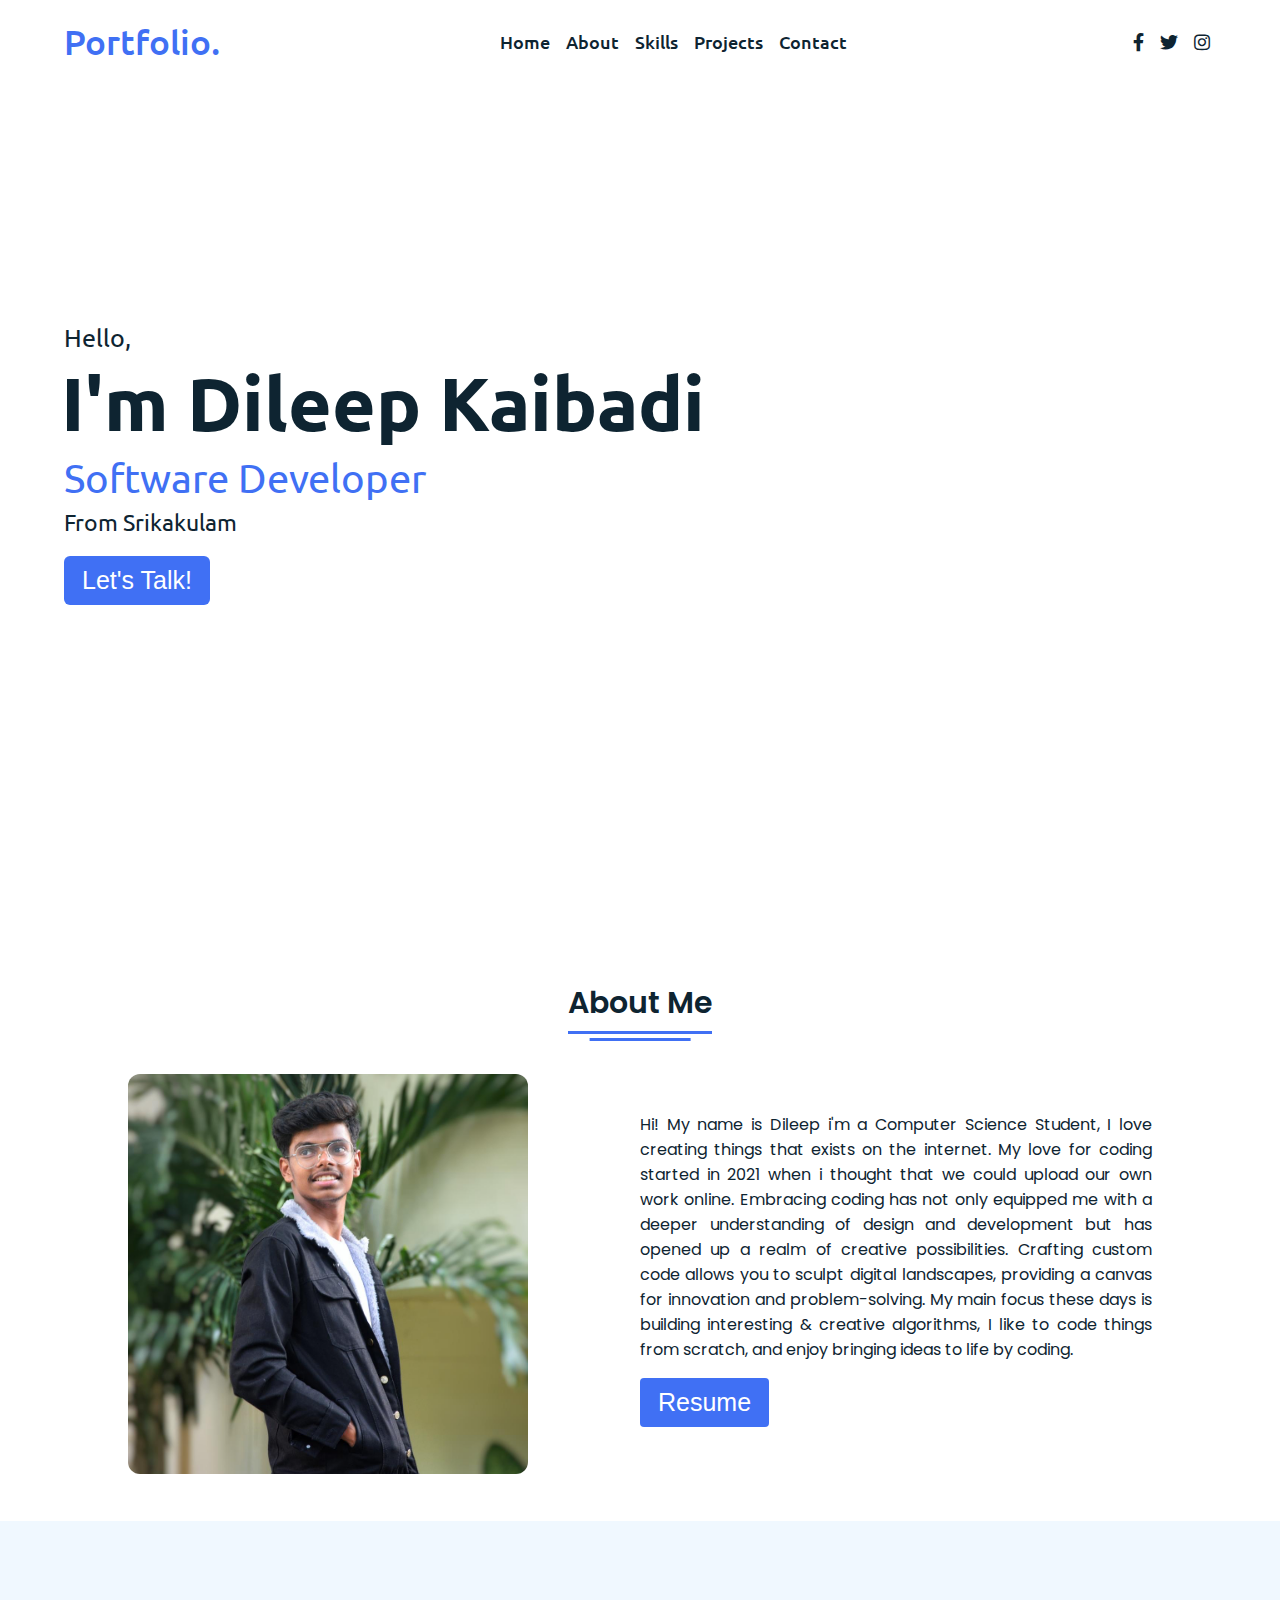
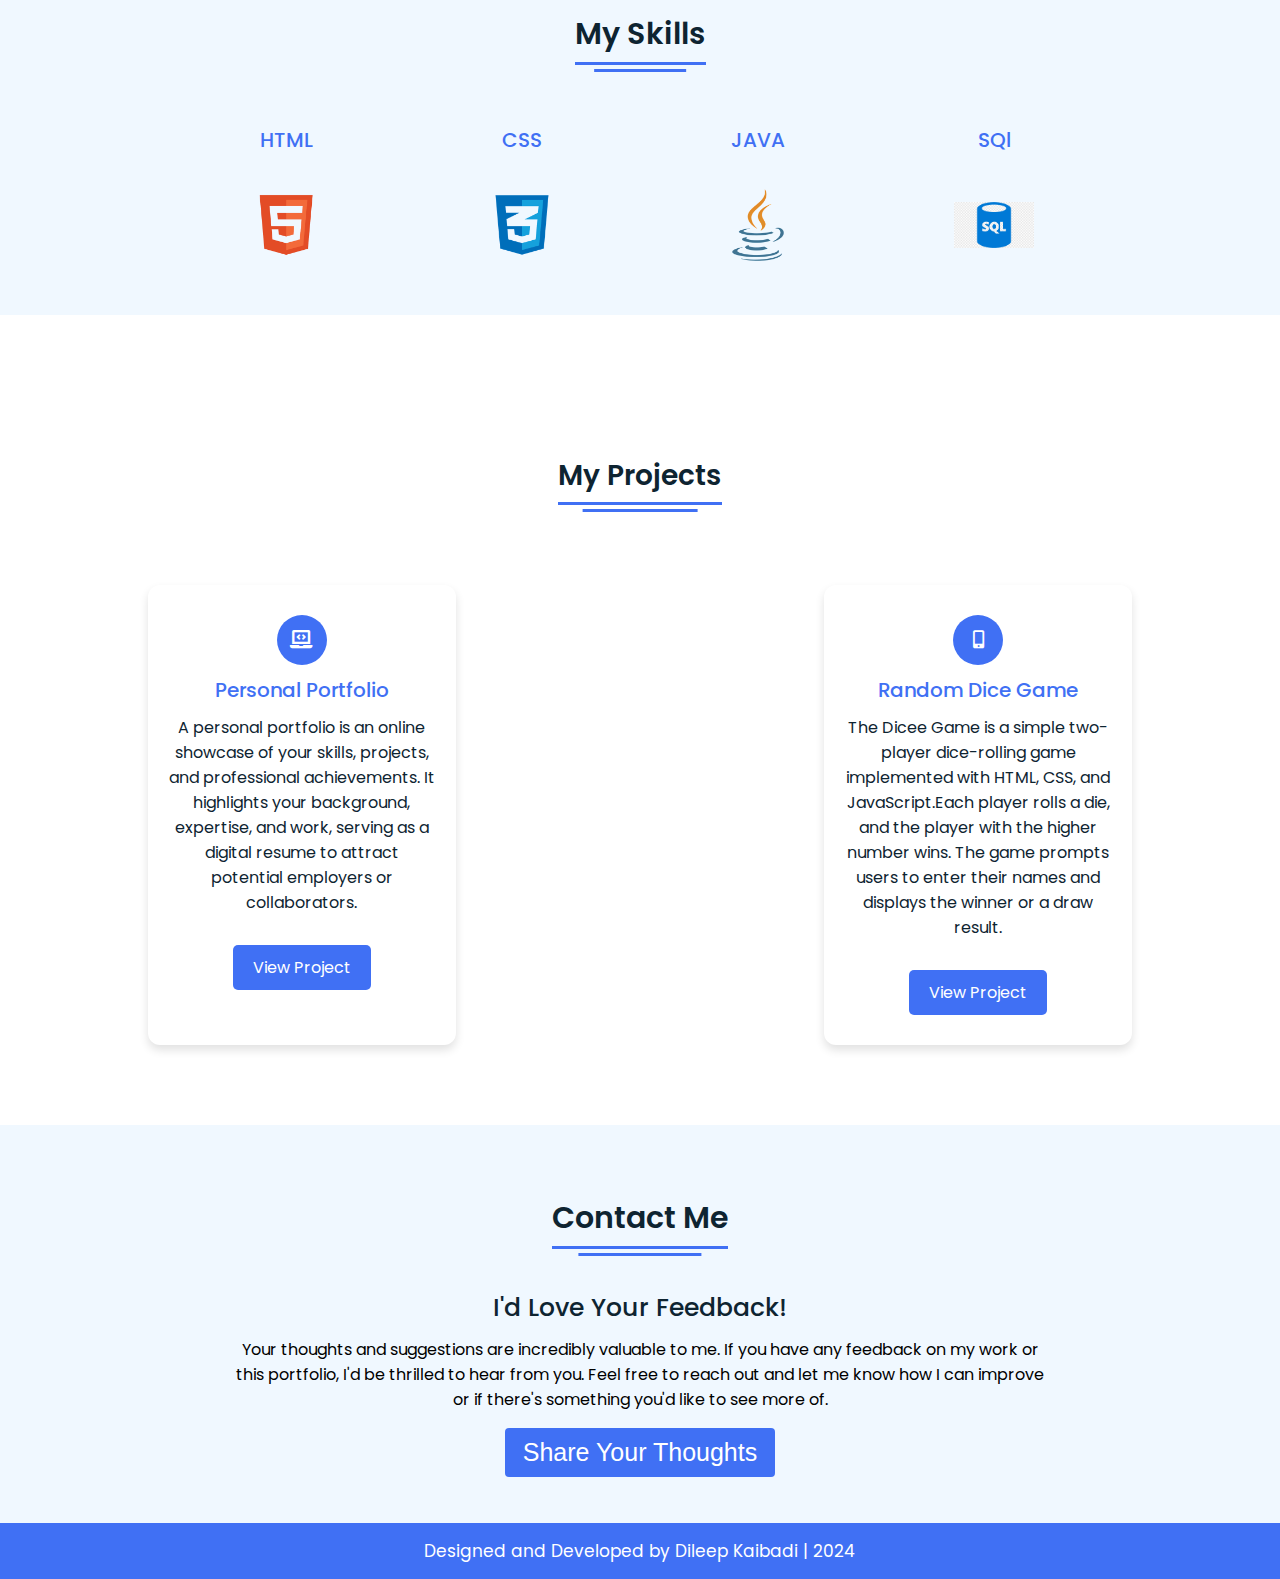
<file: index.html>
<!DOCTYPE html>
<html lang="en" dir="ltr">
  <head>
    <meta charset="UTF-8" />
    <title>Dileep Kaibadi Portfolio</title>
    <link rel="stylesheet" href="style.css" />
    <link rel="stylesheet" href="https://cdnjs.cloudflare.com/ajax/libs/font-awesome/5.15.2/css/all.min.css" />
    <meta name="viewport" content="width=device-width, initial-scale=1.0" />
    <link rel="icon" href="Images/icon.png" type="Image/jpeg">
  </head>
  <body>
    <!-- Move to up button -->
    <div class="scroll-button">
      <a href="#home"><i class="fas fa-arrow-up"></i></a>
    </div>
    <!-- navgaition menu -->
    <nav>
      <div class="navbar">
        <div class="logo"><a href="#">Portfolio.</a></div>
        <ul class="menu">
          <li><a href="#home">Home</a></li>
          <li><a href="#about">About</a></li>
          <li><a href="#skills">Skills</a></li>
          <li><a href="#services">Projects</a></li>
          <li><a href="#contact">Contact</a></li>
          <div class="cancel-btn">
            <i class="fas fa-times"></i>
          </div>
        </ul>
        <div class="media-icons">
          <a href="https://www.facebook.com/share/UaGG5BDzv2bPeomx/?mibextid=LQQJ4d"><i class="fab fa-facebook-f"></i></a>
          <a href="https://x.com/Imking2405"><i class="fab fa-twitter"></i></a>
          <a href="https://www.instagram.com/dileep_2405?igsh=bW5qY24zNmFscnJ3&utm_source=qr"><i class="fab fa-instagram"></i></a>
        </div>
      </div>
      <div class="menu-btn">
        <i class="fas fa-bars"></i>
      </div>
    </nav>

    <!-- Home Section Start -->
    <section class="home" id="home">
      <div class="home-content">
        <div class="text">
          <div class="text-one">Hello,</div>
          <div class="text-two">I'm Dileep Kaibadi</div>
          <div class="text-three">Software Developer</div>
          <div class="text-four">From Srikakulam</div>
        </div>
        <div class="button">
          <a href="mailto:dileepkaibadi2405@gmail.com"><button>Let's Talk!</button></a>
        </div>
      </div>
    </section>

    <!-- About Section Start -->
    <section class="about" id="about">
      <div class="content">
        <div class="title"><span>About Me</span></div>
        <div class="about-details">
          <div class="left">
            <img src="Images/about.png" alt="" />
          </div>
          <div class="right">
            <p>
              Hi! My name is Dileep i'm a Computer Science Student, I love creating things that exists on the internet. My love for coding started in 2021 when i thought that we could upload our own work online.
              Embracing coding has not only equipped me with a deeper understanding of design and development but has opened up a realm of creative possibilities. Crafting custom code allows you to sculpt digital landscapes, providing a canvas for innovation and problem-solving.
              My main focus these days is building interesting & creative algorithms, I like to code things from scratch, and enjoy bringing ideas to life by coding.
            </p>
            <div class="button">
              <a href="https://drive.google.com/file/d/1XtSksCpYo_3OTcc0lI0RDjzhlcy3rIxo/view?usp=drivesdk"><button>Resume</button></a>
            </div>
          </div>
        </div>
      </div>
    </section>

    <!-- My Skill Section Start -->
    <!-- Section Tag and Other Div will same where we need to put same CSS -->
    <section class="skills" id="skills">
      <div class="content">
        <div class="title"><span>My Skills</span></div>
        <div class="skills-details">
          <div class="text">
            <div class="experience">
            </div>
          </div>
          <div class="boxes">
            <div class="box">
              <div class="topic">HTML</div>
              <div class="per">
                <img src="Images/htmllogo.png" alt="HTML Logo">
              </div>
            </div>
            <div class="box">
              <div class="topic">CSS</div>
              <div class="per">
                <img src="Images/csslogo.png" alt="CSS Logo">
              </div>
            </div>
            <div class="box">
              <div class="topic">JAVA</div>
              <div class="per">
                <img src="Images/javalogo.png" alt="javalogo">
              </div>
            </div>
            <div class="box">
              <div class="topic">SQl</div>
              <div class="per">
                <img src="Images/sqllogo.png" alt="sqllogo">
              </div>
            </div>
          </div>
        </div>
      </div>
    </section>
    

    <!-- My Services Section Start -->
    <section class="projects" id="projects">
      <div class="content">
          <div class="title"><span>My Projects</span></div>
          <div class="boxes">
              <div class="box">
                  <div class="icon">
                      <i class="fas fa-laptop-code"></i>
                  </div>
                  <div class="topic">Personal Portfolio</div>
                  <p>A personal portfolio is an online showcase of your skills, projects, and professional achievements. It highlights your background, expertise, and work, serving as a digital resume to attract potential employers or collaborators.</p>
                  <a href="https://portfolio-s33m.onrender.com" target="_blank" class="project-link">View Project</a>
              </div>
              <div class="box">
                  <div class="icon">
                      <i class="fas fa-mobile-alt"></i>
                  </div>
                  <div class="topic">Random Dice Game</div>
                  <p>The Dicee Game is a simple two-player dice-rolling game implemented with HTML, CSS, and JavaScript.Each player rolls a die, and the player with the higher number wins. The game prompts users to enter their names and displays the winner or a draw result.</p>
                  <a href="https://dileep0524.github.io/Dice-game/" target="_blank" class="project-link">View Project</a>
              </div>
          </div>
      </div>
    </section>
     

    <!-- Contact Me section Start -->
<section class="contact" id="contact">
  <div class="content">
    <div class="title"><span>Contact Me</span></div>
    <div class="text">
      <div class="topic">I'd Love Your Feedback!</div>
      <p>Your thoughts and suggestions are incredibly valuable to me. If you have any feedback on my work or this portfolio, I'd be thrilled to hear from you. Feel free to reach out and let me know how I can improve or if there's something you'd like to see more of.</p>
      <div class="button">
        <a href="feedback.html"><button>Share Your Thoughts</button></a>
      </div>
    </div>
  </div>
</section>


    <!-- Footer Section Start -->
    <footer>
      <div class="text">
        <span>Designed and Developed by Dileep Kaibadi | 2024</span>
      </div>
    </footer>
    
    <script src="script.js"></script>
    </body>
</html>
</file>
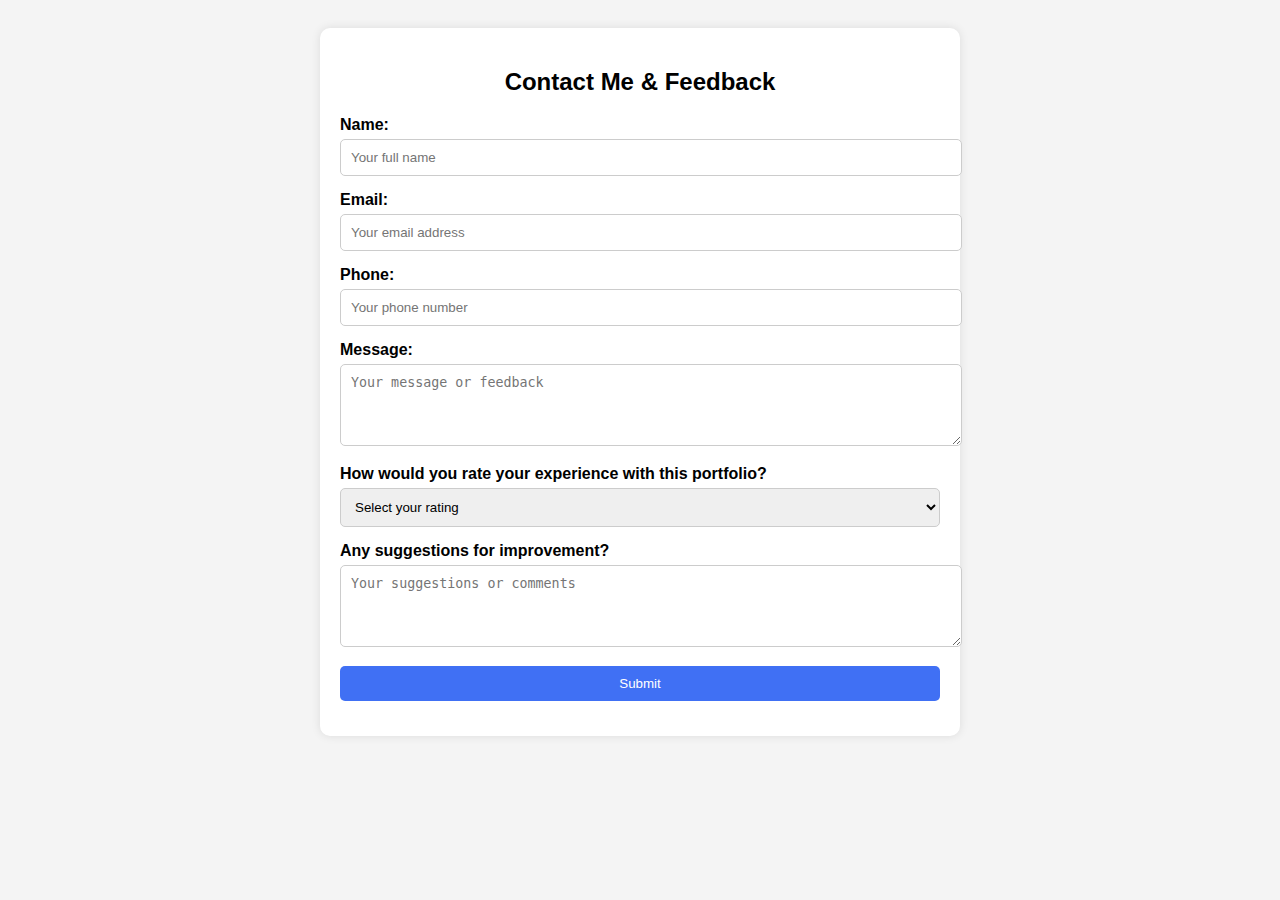
<file: feedback.html>
<!DOCTYPE html>
<html lang="en">
<head>
    <meta charset="UTF-8">
    <meta name="viewport" content="width=device-width, initial-scale=1.0">
    <title>Contact and Feedback Form</title>
    <style>
        body {
            font-family: Arial, sans-serif;
            background-color: #f4f4f4;
            padding: 20px;
        }
        .form-container {
            max-width: 600px;
            margin: auto;
            background: #fff;
            padding: 20px;
            border-radius: 10px;
            box-shadow: 0 0 10px rgba(0, 0, 0, 0.1);
        }
        .form-container h2 {
            text-align: center;
            margin-bottom: 20px;
        }
        .form-group {
            margin-bottom: 15px;
        }
        .form-group label {
            display: block;
            margin-bottom: 5px;
            font-weight: bold;
        }
        .form-group input, .form-group textarea, .form-group select {
            width: 100%;
            padding: 10px;
            border: 1px solid #ccc;
            border-radius: 5px;
        }
        .form-group input[type="submit"] {
            background-color: #4070f4;
            color: #fff;
            border: none;
            cursor: pointer;
            transition: background-color 0.3s ease;
        }
        .form-group input[type="submit"]:hover {
            background-color: #0e2431;
        }
    </style>
</head>
<body>

    <div class="form-container">
        <h2>Contact Me & Feedback</h2>
        <form action="submit_form.php" method="post">
            <!-- Personal Details Section -->
            <div class="form-group">
                <label for="name">Name:</label>
                <input type="text" id="name" name="name" placeholder="Your full name" required>
            </div>

            <div class="form-group">
                <label for="email">Email:</label>
                <input type="email" id="email" name="email" placeholder="Your email address" required>
            </div>

            <div class="form-group">
                <label for="phone">Phone:</label>
                <input type="tel" id="phone" name="phone" placeholder="Your phone number">
            </div>

            <div class="form-group">
                <label for="message">Message:</label>
                <textarea id="message" name="message" rows="4" placeholder="Your message or feedback" required></textarea>
            </div>

            <!-- Feedback Section -->
            <div class="form-group">
                <label for="rating">How would you rate your experience with this portfolio?</label>
                <select id="rating" name="rating" required>
                    <option value="" disabled selected>Select your rating</option>
                    <option value="5">Excellent</option>
                    <option value="4">Very Good</option>
                    <option value="3">Good</option>
                    <option value="2">Fair</option>
                    <option value="1">Poor</option>
                </select>
            </div>

            <div class="form-group">
                <label for="suggestions">Any suggestions for improvement?</label>
                <textarea id="suggestions" name="suggestions" rows="4" placeholder="Your suggestions or comments"></textarea>
            </div>

            <div class="form-group">
                <input type="submit" value="Submit">
            </div>
        </form>
    </div>

</body>
</html>
</file>
<file: style.css>
/* Google Font CDN Link */
@import url('https://fonts.googleapis.com/css2?family=Poppins:wght@400;500;600;700&family=Ubuntu:wght@400;500;700&display=swap');
*{
  margin: 0;
  padding: 0;
  box-sizing: border-box;
  text-decoration: none;
  scroll-behavior: smooth;
}

/* Custom Scroll Bar CSS */
::-webkit-scrollbar {
    width: 10px;
}
::-webkit-scrollbar-track {
    background: #f1f1f1;
}
::-webkit-scrollbar-thumb {
    background: #6e93f7;
    border-radius: 12px;
    transition: all 0.3s ease;
}

::-webkit-scrollbar-thumb:hover {
    background: #4070f4;
}
/* navbar styling */
nav {
  position: fixed;
  width: 100%;
  padding: 20px 0;
  z-index: 998;
  transition: all 0.3s ease;
  font-family: 'Ubuntu', sans-serif;
  background-color: white; /* Ensures the navbar has a defined background */
}

nav.sticky {
  background: #4070f4;
  padding: 13px 0;
}

nav .navbar {
  width: 90%;
  display: flex;
  justify-content: space-between;
  align-items: center;
  margin: auto;
}

nav .navbar .logo a {
  font-weight: 500;
  font-size: 35px;
  color: #4070f4;
}

nav.sticky .navbar .logo a {
  color: #fff;
}

nav .navbar .menu {
  display: flex;
  position: relative;
}

nav .navbar .menu li {
  list-style: none;
  margin: 0 8px;
}

.navbar .menu a {
  font-size: 18px;
  font-weight: 500;
  color: #0E2431; /* Dark text for contrast */
  padding: 6px 0;
  transition: all 0.4s ease;
}

.navbar .menu a:hover {
  color: #4070f4; /* Matches the sticky navbar color */
}

nav.sticky .menu a {
  color: #FFF; /* White text for the sticky navbar */
}

nav.sticky .menu a:hover {
  color: #0E2431;
}

/* Media Icons */
.navbar .media-icons a {
  color: #0E2431; /* Dark color for contrast with white background */
  font-size: 18px;
  margin: 0 6px;
  transition: color 0.4s ease;
}

.navbar .media-icons a:hover {
  color: #4070f4; /* Color change on hover */
}

nav.sticky .media-icons a {
  color: #FFF; /* White color for icons when navbar is sticky */
}

nav.sticky .media-icons a:hover {
  color: #0E2431;
}

/* Additional Styling for Better UX */
.menu-btn i,
.cancel-btn i {
  color: #0E2431; /* Ensure that the menu icons are visible */
}

/* Scroll button for better visibility */
.scroll-button a i {
  color: #4070f4; /* Ensure the scroll button is visible */
}



/* Side Navigation Menu Button CSS */
nav .menu-btn,
.navbar .menu .cancel-btn{
  position: absolute;
  color: #fff;
  right: 30px;
  top: 20px;
  font-size: 20px;
  cursor: pointer;
  transition: all 0.3s ease;
  display: none;
}
nav .menu-btn{
  color: #4070f4;
}
nav.sticky .menu-btn{
  color: #FFF;
}
.navbar .menu .menu-btn{
  color: #fff;
}

/* home section styling */
.home{
  height: 100vh;
  width: 100%;
  /*background: url("images/background.png") no-repeat;*/
  background-color: white;
  background-size: cover;
  background-position: center;
  background-attachment: fixed;
  font-family: 'Ubuntu', sans-serif;
}
.home .home-content{
  width: 90%;
  height: 100%;
  margin: auto;
  display: flex;
  flex-direction: column;
  justify-content: center;
}
.home .text-one{
  font-size: 25px;
  color: #0E2431;
}
.home .text-two{
  color: #0E2431;
  font-size: 75px;
  font-weight: 600;
  margin-left: -3px;
}
.home .text-three{
  font-size: 40px;
  margin: 5px 0;
  color: #4070f4;
}
.home .text-four{
  font-size: 23px;
  margin: 5px 0;
  color: #0E2431;
}
.home .button{
  margin: 14px 0;
}
.home .button button{
  outline: none;
  padding: 8px 16px;
  border-radius: 6px;
  font-size: 25px;
  font-weight: 400;
  background: #4070f4;
  color: #fff;
  cursor: pointer;
  border: 2px solid transparent;
  transition: all 0.4s ease;
}
.home .button button:hover{
  border-color: #4070f4;
  background-color: #fff;
  color: #4070f4;
}

/* About Section Styling */
/* Those Elements Where We Have Apply Same CSS,
 I'm Selecting Directly 'Section Tag' and 'Class'  */
section{
  padding-top: 40px;
}
section .content{
  width: 80%;
  margin: 40px auto;
  font-family: 'Poppins', sans-serif;
}
.about .about-details{
  display: flex;
  justify-content: space-between;
  align-items: center;
}
section .title{
  display: flex;
  justify-content: center;
  margin-bottom: 40px;
}
section .title span{
  color: #0E2431;
  font-size: 30px;
  font-weight: 600;
  position: relative;
  padding-bottom: 8px;
}
section .title span::before,
section .title span::after{
  content: '';
  position: absolute;
  height: 3px;
  width: 100%;
  background: #4070f4;
  left: 0;
  bottom: 0;
}
section .title span::after{
  bottom: -7px;
  width: 70%;
  left: 50%;
  transform: translateX(-50%);
}
.about .about-details .left{
  width: 45%;
}
.about .left img{
  height: 400px;
  width: 400px;
  object-fit: cover;
  border-radius: 12px;
}
.about-details .right{
  width: 50%;
}
section  .topic{
  color: #0E2431;
  font-size: 25px;
  font-weight: 500;
  margin-bottom: 10px;
}
.about-details .right p{
  text-align: justify;
  color: #0E2431;
}
section .button{
  margin: 16px 0;
}
section .button button{
  outline: none;
  padding: 8px 16px;
  border-radius: 4px;
  font-size: 25px;
  font-weight: 400;
  background: #4070f4;
  color: #fff;
  border: 2px solid transparent;
  cursor: pointer;
  transition: all 0.4s ease;
}
section .button button:hover{
  border-color: #4070f4;
  background-color: #fff;
  color: #4070f4;
}

 /* My Skills CSS */
 /* My Skills CSS */
 .skills {
  background: #F0F8FF;
}

.skills .content {
  padding: 10px 0;
}

.skills .skills-details {
  display: flex;
  justify-content: center; /* Center the entire skills section content */
  align-items: center;
  flex-direction: column; /* Stack items vertically */
  text-align: center; /* Center the text */
}

.skills-details .text {
  width: 100%; /* Make text container full-width */
  text-align: center; /* Center text within the container */
}

.skills-details p {
  color: #0E2431;
  text-align: justify;
}

.skills .skills-details .experience {
  display: flex;
  align-items: center;
  justify-content: center; /* Center the experience section */
  margin: 0 10px;
}

.skills-details .boxes {
  width: 100%; /* Make boxes container full-width */
  display: flex;
  flex-wrap: wrap;
  justify-content: center; /* Center the boxes horizontally */
  text-align: center; /* Center the text inside each box */
}

.skills-details .box {
  width: calc(100% / 4 - 40px); /* Fit 4 boxes in a row, adjusting margin */
  margin: 20px 10px;
  display: flex;
  flex-direction: column;
  align-items: center;
  justify-content: center;
}

.skills-details .boxes .topic {
  font-size: 20px;
  color: #4070f4;
  text-align: center;
  margin-bottom: 10px; /* Adds space between the title and logo */
}

.skills-details .boxes .per {
  text-align: center;
  height: 120px; /* Ensures all logos are contained within the same height */
  display: flex;
  align-items: center;
  justify-content: center;
}

.skills-details .boxes .per img {
  width: 80px; /* Adjust the size as needed */
  height: 80px; /* Uniform height for all logos */
  object-fit: contain; /* Ensures logos fit within the box */
  display: block;
}


/* My Projects CSS */
.projects .content {
  padding: 20px;
}

.projects .title span {
  font-size: 28px;
  color: #0E2431;
  text-align: center;
  display: block;
  margin-bottom: 20px;
}

.projects .boxes {
  display: flex;
  flex-wrap: wrap;
  justify-content: space-between;
}

.projects .boxes .box {
  margin: 20px 0;
  width: calc(100% / 3 - 20px);
  text-align: center;
  border-radius: 12px;
  padding: 30px 20px;
  box-shadow: 0 5px 10px rgba(0, 0, 0, 0.12);
  transition: all 0.4s ease;
  background-color: #fff;
}

.projects .boxes .box:hover {
  background: #4070f4;
  color: #fff;
}

.projects .boxes .box .icon {
  height: 50px;
  width: 50px;
  background: #4070f4;
  border-radius: 50%;
  text-align: center;
  line-height: 50px;
  font-size: 18px;
  color: #fff;
  margin: 0 auto 10px auto;
  transition: all 0.4s ease;
}

.projects .boxes .box:hover .icon {
  background-color: #fff;
  color: #4070f4;
}

.projects .boxes .box .topic {
  font-size: 20px;
  color: #4070f4;
  margin-bottom: 10px;
  transition: color 0.4s ease;
}

.projects .boxes .box:hover .topic {
  color: #fff;
}

.projects .boxes .box p {
  color: #0E2431;
  margin-bottom: 20px;
  transition: color 0.4s ease;
}

.projects .boxes .box:hover p {
  color: #fff;
}

.projects .project-link {
  display: inline-block;
  margin-top: 10px;
  padding: 10px 20px;
  background: #4070f4;
  color: #fff;
  border-radius: 5px;
  text-decoration: none;
  transition: background 0.4s ease;
}

.projects .project-link:hover {
  background: #0E2431;
}

/* Contact Me CSS */
.contact{
  background: #F0F8FF;
}
.contact .content{
  margin: 0 auto;
  padding: 30px 0;
}
.contact .text{
  width: 80%;
  text-align: center;
  margin: auto;
}

/* Footer CSS */
footer{
  background: #4070f4;
  padding: 15px 0;
  text-align: center;
  font-family: 'Poppins', sans-serif;
}
footer .text span{
  font-size: 17px;
  font-weight: 400;
  color: #fff;
}
footer .text span a{
  font-weight: 500;
  color: #FFF;
}
footer .text span a:hover{
  text-decoration: underline;
}
/* Scroll TO Top Button CSS */
.scroll-button a{
  position: fixed;
  bottom: 20px;
  right: 20px;
  color: #fff;
  background: #4070f4;
  padding: 7px 12px;;
  font-size: 18px;
  border-radius: 6px;
  box-shadow: rgba(0, 0, 0, 0.15);
  display: none;
}

/* Responsive Media Query */
@media (max-width: 1190px) {
  section .content{
    width: 85%;
  }
}
@media (max-width: 1000px) {
  .about .about-details{
    justify-content: center;
    flex-direction: column;
  }
  .about .about-details .left{
    display: flex;
    justify-content: center;
    width: 100%;
  }
  .about-details .right{
    width: 90%;
    margin: 40px 0;
  }
  .projects .boxes .box{
    margin: 20px 0;
    width: calc(100% / 2 - 20px);
  }
}
@media (max-width: 900px) {
  .about .left img{
    height: 350px;
    width: 350px;
  }
}

@media (max-width: 750px) {
  nav .navbar{
    width: 90%;
  }
  nav .navbar .menu{
    position: fixed;
    left: -100%;
    top: 0;
    background: #0E2431;
    height: 100vh;
    max-width: 400px;
    width: 100%;
    padding-top: 60px;
    flex-direction: column;
    align-items: center;
    transition: all 0.5s ease;
  }
  .navbar.active .menu{
    left: 0;
  }
  nav .navbar .menu a{
    font-size: 23px;
    display: block;
    color: #fff;
    margin: 10px 0;
  }
  nav.sticky .menu a:hover{
    color: #4070f4;
  }
  nav .navbar .media-icons{
    display: none;
  }
  nav .menu-btn,
  .navbar .menu .cancel-btn{
    display: block;
  }
  .home .text-two{
    font-size: 65px;
  }
  .home .text-three{
    font-size: 35px;
  }
  .skills .skills-details{
    align-items: center;
    justify-content: center;
    flex-direction: column;
  }
  .skills-details .text{
    width: 100%;
    margin-bottom: 50px;
  }
  .skills-details .boxes{
    justify-content: center;
    align-items: center;
    width: 100%;
  }
  .projects .boxes .box{
    margin: 20px 0;
    width: 100%;
  }
  .contact .text{
    width: 100%;
}
}

@media (max-width: 500px){
  .home .text-two{
    font-size: 55px;
  }
  .home .text-three{
    font-size: 33px;
  }
  .skills-details .boxes .per{
    font-size: 50px;
    color: #4070f4;
  }
}
</file>
